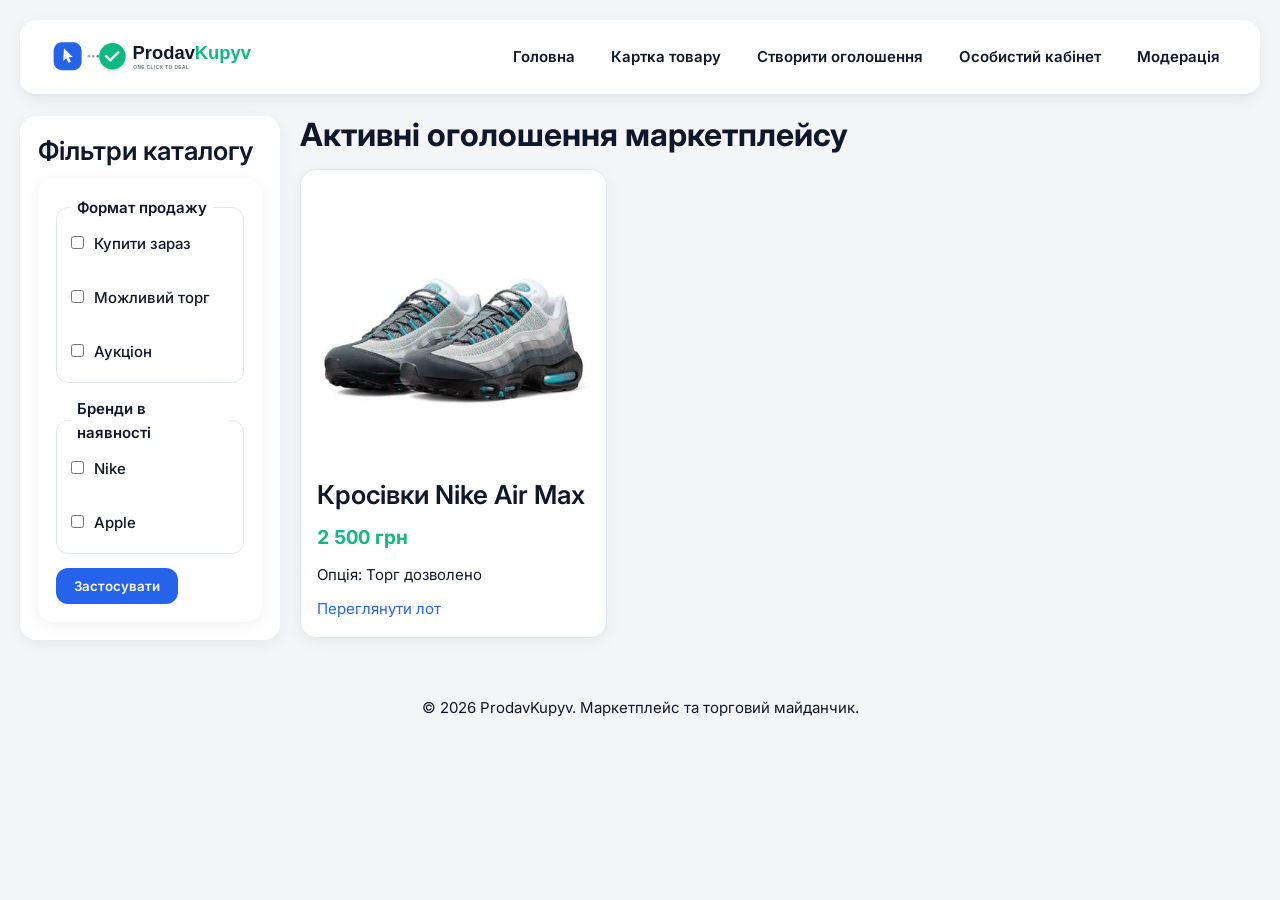
<file: index.html>
<!DOCTYPE html>
<html lang="uk">
<head>
    <meta charset="UTF-8">
    <meta name="viewport" content="width=device-width, initial-scale=1.0">
    <title>ProdavKupyv — Головна сторінка</title>
    <link rel="stylesheet" href="css/style.css">
</head>
<body>
    <header>
        <div class="logo">
            <a href="index.html"><img src="images/logo.svg" alt="Логотип ProdavKupyv"></a>
        </div>
        <button type="button" class="menu-toggle" aria-label="Відкрити меню">&#9776;</button>
        <nav>
            <ul>
                <li><a href="index.html">Головна</a></li>
                <li><a href="product.html">Картка товару</a></li>
                <li><a href="create-item.html">Створити оголошення</a></li>
                <li><a href="profile.html">Особистий кабінет</a></li>
                <li><a href="admin.html">Модерація</a></li>
            </ul>
        </nav>
    </header>

    <main class="catalog-layout">
        <aside class="filters">
            <h2>Фільтри каталогу</h2>
            <form action="#" method="GET">
                <fieldset>
                    <legend>Формат продажу</legend>
                    <label><input type="checkbox" name="format" value="buy_now"> Купити зараз</label><br>
                    <label><input type="checkbox" name="format" value="offer"> Можливий торг</label><br>
                    <label><input type="checkbox" name="format" value="auction"> Аукціон</label>
                </fieldset>

                <fieldset>
                    <legend>Бренди в наявності</legend>
                    <label><input type="checkbox" name="brand" value="nike"> Nike</label><br>
                    <label><input type="checkbox" name="brand" value="apple"> Apple</label>
                </fieldset>
                <button type="submit">Застосувати</button>
            </form>
        </aside>

        <section class="catalog">
            <h1>Активні оголошення маркетплейсу</h1>
            <div class="product-grid">
                <article class="product-card">
                    <img src="images/item-1.jpg" alt="Кросівки Nike Air Max у відмінному стані">
                    <h2>Кросівки Nike Air Max</h2>
                    <p class="price">2 500 грн</p>
                    <p class="tag">Опція: Торг дозволено</p>
                    <a href="product.html">Переглянути лот</a>
                </article>
            </div>
        </section>
    </main>

    <footer>
        <p>&copy; 2026 ProdavKupyv. Маркетплейс та торговий майданчик.</p>
    </footer>

    <script src="js/main.js"></script>
</body>
</html>
</file>
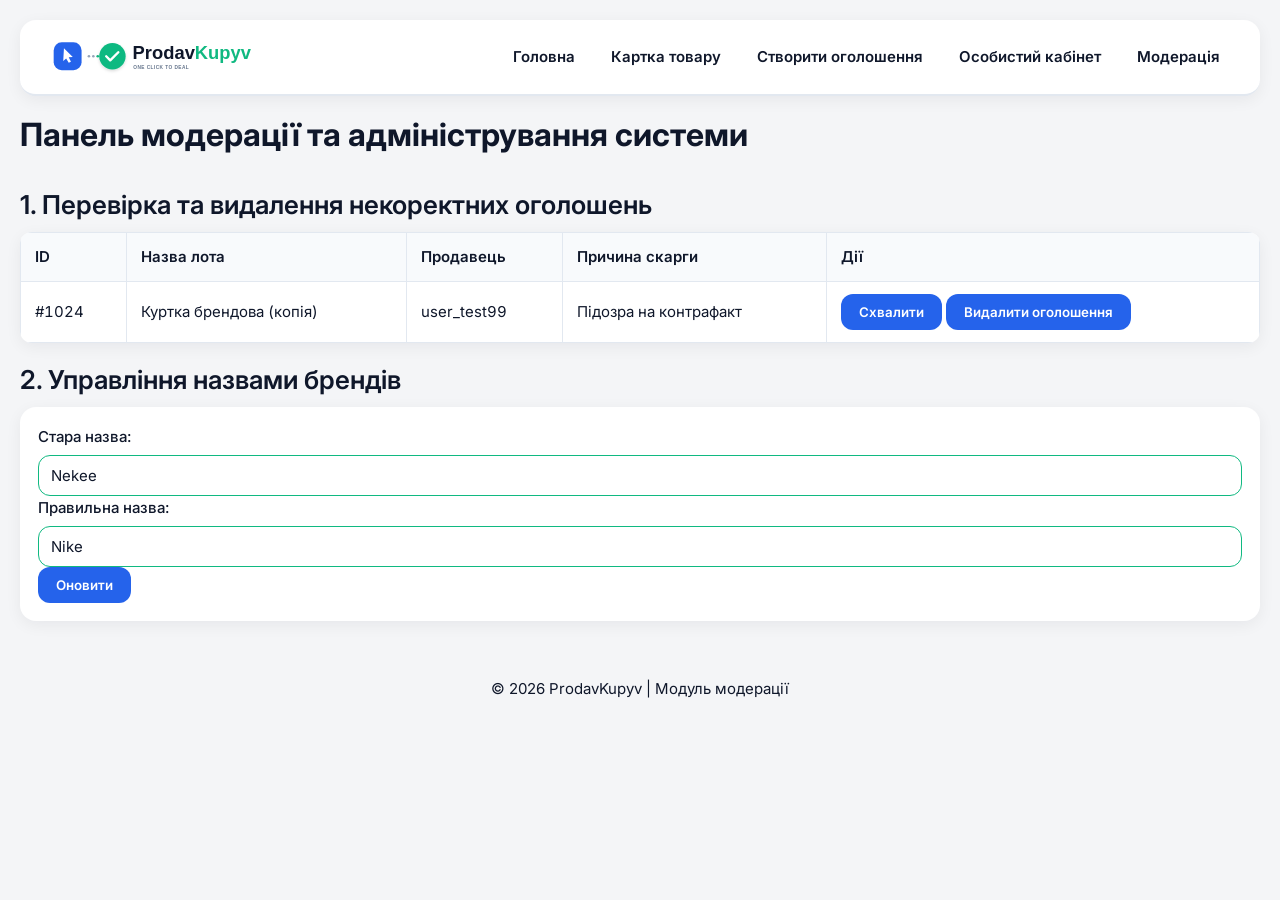
<file: admin.html>
<!DOCTYPE html>
<html lang="uk">
<head>
    <meta charset="UTF-8">
    <meta name="viewport" content="width=device-width, initial-scale=1.0">
    <title>Панель модерації — ProdavKupyv</title>
    <link rel="stylesheet" href="css/style.css">
</head>
<body>
    <header>
        <div class="logo">
            <a href="index.html"><img src="images/logo.svg" alt="Логотип ProdavKupyv"></a>
        </div>
        <button type="button" class="menu-toggle" aria-label="Відкрити меню">&#9776;</button>
        <nav>
            <ul>
                <li><a href="index.html">Головна</a></li>
                <li><a href="product.html">Картка товару</a></li>
                <li><a href="create-item.html">Створити оголошення</a></li>
                <li><a href="profile.html">Особистий кабінет</a></li>
                <li><a href="admin.html">Модерація</a></li>
            </ul>
        </nav>
    </header>

    <main>
        <h1>Панель модерації та адміністрування системи</h1>

        <section class="admin-section">
            <h2>1. Перевірка та видалення некоректних оголошень</h2>
            <table>
                <thead>
                    <tr>
                        <th>ID</th>
                        <th>Назва лота</th>
                        <th>Продавець</th>
                        <th>Причина скарги</th>
                        <th>Дії</th>
                    </tr>
                </thead>
                <tbody>
                    <tr>
                        <td>#1024</td>
                        <td>Куртка брендова (копія)</td>
                        <td>user_test99</td>
                        <td>Підозра на контрафакт</td>
                        <td>
                            <button type="button">Схвалити</button>
                            <button type="button">Видалити оголошення</button>
                        </td>
                    </tr>
                </tbody>
            </table>
        </section>

        <section class="admin-section">
            <h2>2. Управління назвами брендів</h2>
            <form action="#" method="POST">
                <label for="old-brand">Стара назва:</label>
                <input type="text" id="old-brand" name="old_brand" value="Nekee" required>
                <label for="new-brand">Правильна назва:</label>
                <input type="text" id="new-brand" name="new_brand" value="Nike" required>
                <button type="submit">Оновити</button>
            </form>
        </section>
    </main>

    <footer>
        <p>&copy; 2026 ProdavKupyv | Модуль модерації</p>
    </footer>
</body>
</html>
</file>
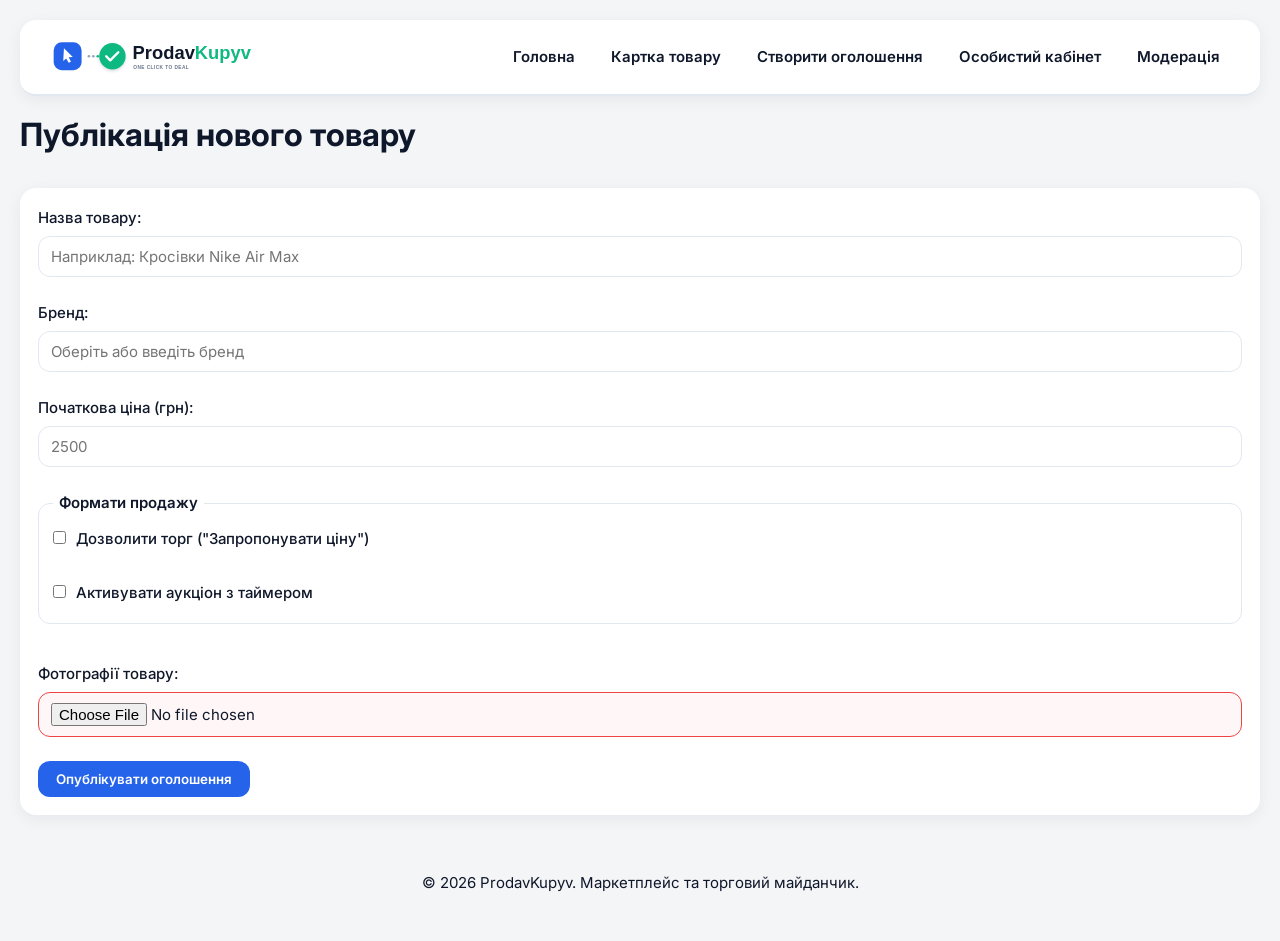
<file: create-item.html>
<!DOCTYPE html>
<html lang="uk">
<head>
    <meta charset="UTF-8">
    <meta name="viewport" content="width=device-width, initial-scale=1.0">
    <title>Виставити річ на продаж — ProdavKupyv</title>
    <link rel="stylesheet" href="css/style.css">
</head>
<body>
    <header>
        <div class="logo">
            <a href="index.html"><img src="images/logo.svg" alt="Логотип ProdavKupyv"></a>
        </div>
        <button type="button" class="menu-toggle" aria-label="Відкрити меню">&#9776;</button>
        <nav>
            <ul>
                <li><a href="index.html">Головна</a></li>
                <li><a href="product.html">Картка товару</a></li>
                <li><a href="create-item.html">Створити оголошення</a></li>
                <li><a href="profile.html">Особистий кабінет</a></li>
                <li><a href="admin.html">Модерація</a></li>
            </ul>
        </nav>
    </header>

    <main>
        <h1>Публікація нового товару</h1>
        <form action="#" method="POST" enctype="multipart/form-data" class="create-form">
            <label for="title">Назва товару:</label>
            <input type="text" id="title" name="title" required placeholder="Наприклад: Кросівки Nike Air Max"><br><br>

            <label for="brand">Бренд:</label>
            <input type="text" id="brand" name="brand" list="brands-list" required placeholder="Оберіть або введіть бренд">
            <datalist id="brands-list">
                <option value="Nike">
                <option value="Adidas">
                <option value="Apple">
            </datalist><br><br>

            <label for="price">Початкова ціна (грн):</label>
            <input type="number" id="price" name="price" required placeholder="2500"><br><br>

            <fieldset>
                <legend>Формати продажу</legend>
                <label><input type="checkbox" name="allow_offer" value="1"> Дозволити торг ("Запропонувати ціну")</label><br>
                <label><input type="checkbox" name="is_auction" value="1"> Активувати аукціон з таймером</label>
            </fieldset><br>

            <label for="image">Фотографії товару:</label>
            <input type="file" id="image" name="image" accept="image/*" required><br><br>

            <button type="submit">Опублікувати оголошення</button>
        </form>
    </main>

    <footer>
        <p>&copy; 2026 ProdavKupyv. Маркетплейс та торговий майданчик.</p>
    </footer>
</body>
</html>
</file>
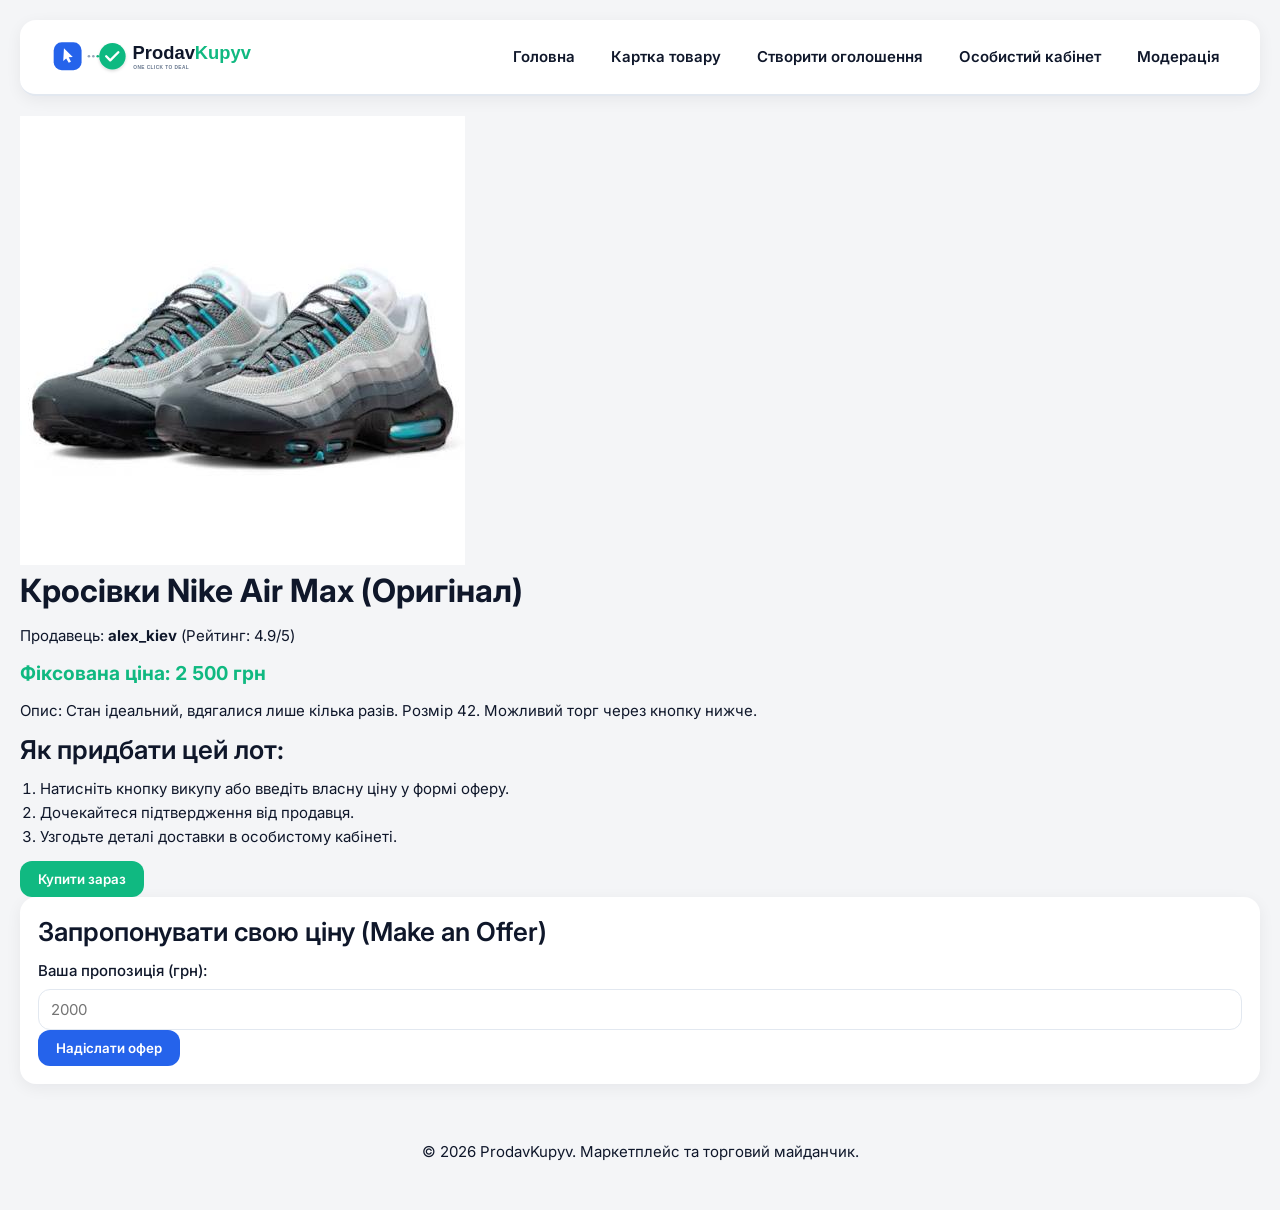
<file: product.html>
<!DOCTYPE html>
<html lang="uk">
<head>
    <meta charset="UTF-8">
    <meta name="viewport" content="width=device-width, initial-scale=1.0">
    <title>Кросівки Nike Air Max — ProdavKupyv</title>
    <link rel="stylesheet" href="css/style.css">
</head>
<body>
    <header>
        <div class="logo">
            <a href="index.html"><img src="images/logo.svg" alt="Логотип ProdavKupyv"></a>
        </div>
        <button type="button" class="menu-toggle" aria-label="Відкрити меню">&#9776;</button>
        <nav>
            <ul>
                <li><a href="index.html">Головна</a></li>
                <li><a href="product.html">Картка товару</a></li>
                <li><a href="create-item.html">Створити оголошення</a></li>
                <li><a href="profile.html">Особистий кабінет</a></li>
                <li><a href="admin.html">Модерація</a></li>
            </ul>
        </nav>
    </header>

    <main>
        <div class="product-detail">
            <div class="gallery">
                <img src="images/item-1.jpg" alt="Кросівки Nike Air Max">
            </div>

            <section class="info">
                <h1>Кросівки Nike Air Max (Оригінал)</h1>
                <p class="seller">Продавець: <strong>alex_kiev</strong> (Рейтинг: 4.9/5)</p>
                <p class="price">Фіксована ціна: <strong>2 500 грн</strong></p>
                <p class="description">Опис: Стан ідеальний, вдягалися лише кілька разів. Розмір 42. Можливий торг через кнопку нижче.</p>

                <h2>Як придбати цей лот:</h2>
                <ol>
                    <li>Натисніть кнопку викупу або введіть власну ціну у формі оферу.</li>
                    <li>Дочекайтеся підтвердження від продавця.</li>
                    <li>Узгодьте деталі доставки в особистому кабінеті.</li>
                </ol>

                <div class="actions">
                    <button type="button" class="btn-buy">Купити зараз</button>

                    <form action="#" method="POST" class="offer-form">
                        <h2>Запропонувати свою ціну (Make an Offer)</h2>
                        <label for="offer-price">Ваша пропозиція (грн):</label>
                        <input type="number" id="offer-price" name="offer_price" placeholder="2000" min="500" required>
                        <button type="submit">Надіслати офер</button>
                    </form>
                </div>
            </section>
        </div>
    </main>

    <footer>
        <p>&copy; 2026 ProdavKupyv. Маркетплейс та торговий майданчик.</p>
    </footer>
</body>
</html>
</file>
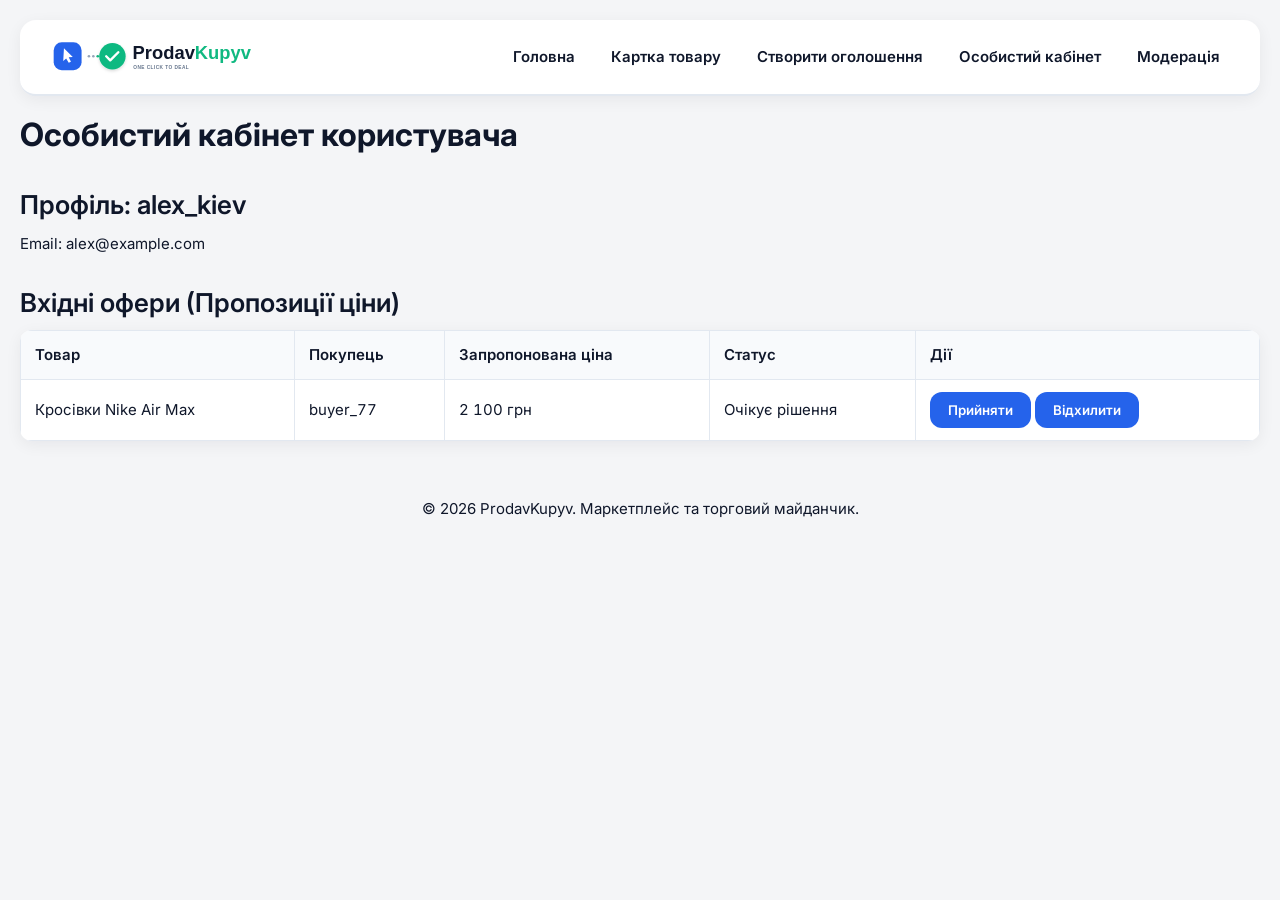
<file: profile.html>
<!DOCTYPE html>
<html lang="uk">
<head>
    <meta charset="UTF-8">
    <meta name="viewport" content="width=device-width, initial-scale=1.0">
    <title>Особистий кабінет — ProdavKupyv</title>
    <link rel="stylesheet" href="css/style.css">
</head>
<body>
    <header>
        <div class="logo">
            <a href="index.html"><img src="images/logo.svg" alt="Логотип ProdavKupyv"></a>
        </div>
        <button type="button" class="menu-toggle" aria-label="Відкрити меню">&#9776;</button>
        <nav>
            <ul>
                <li><a href="index.html">Головна</a></li>
                <li><a href="product.html">Картка товару</a></li>
                <li><a href="create-item.html">Створити оголошення</a></li>
                <li><a href="profile.html">Особистий кабінет</a></li>
                <li><a href="admin.html">Модерація</a></li>
            </ul>
        </nav>
    </header>

    <main>
        <h1>Особистий кабінет користувача</h1>

        <section class="user-info">
            <h2>Профіль: alex_kiev</h2>
            <p>Email: alex@example.com</p>
        </section>

        <section class="offers-section">
            <h2>Вхідні офери (Пропозиції ціни)</h2>
            <table>
                <thead>
                    <tr>
                        <th>Товар</th>
                        <th>Покупець</th>
                        <th>Запропонована ціна</th>
                        <th>Статус</th>
                        <th>Дії</th>
                    </tr>
                </thead>
                <tbody>
                    <tr>
                        <td>Кросівки Nike Air Max</td>
                        <td>buyer_77</td>
                        <td>2 100 грн</td>
                        <td>Очікує рішення</td>
                        <td>
                            <button type="button">Прийняти</button>
                            <button type="button">Відхилити</button>
                        </td>
                    </tr>
                </tbody>
            </table>
        </section>
    </main>

    <footer>
        <p>&copy; 2026 ProdavKupyv. Маркетплейс та торговий майданчик.</p>
    </footer>
</body>
</html>
</file>
<file: css/style.css>
@import url('base.css');
@import url('components.css');
@import url('layout.css');
</file>
